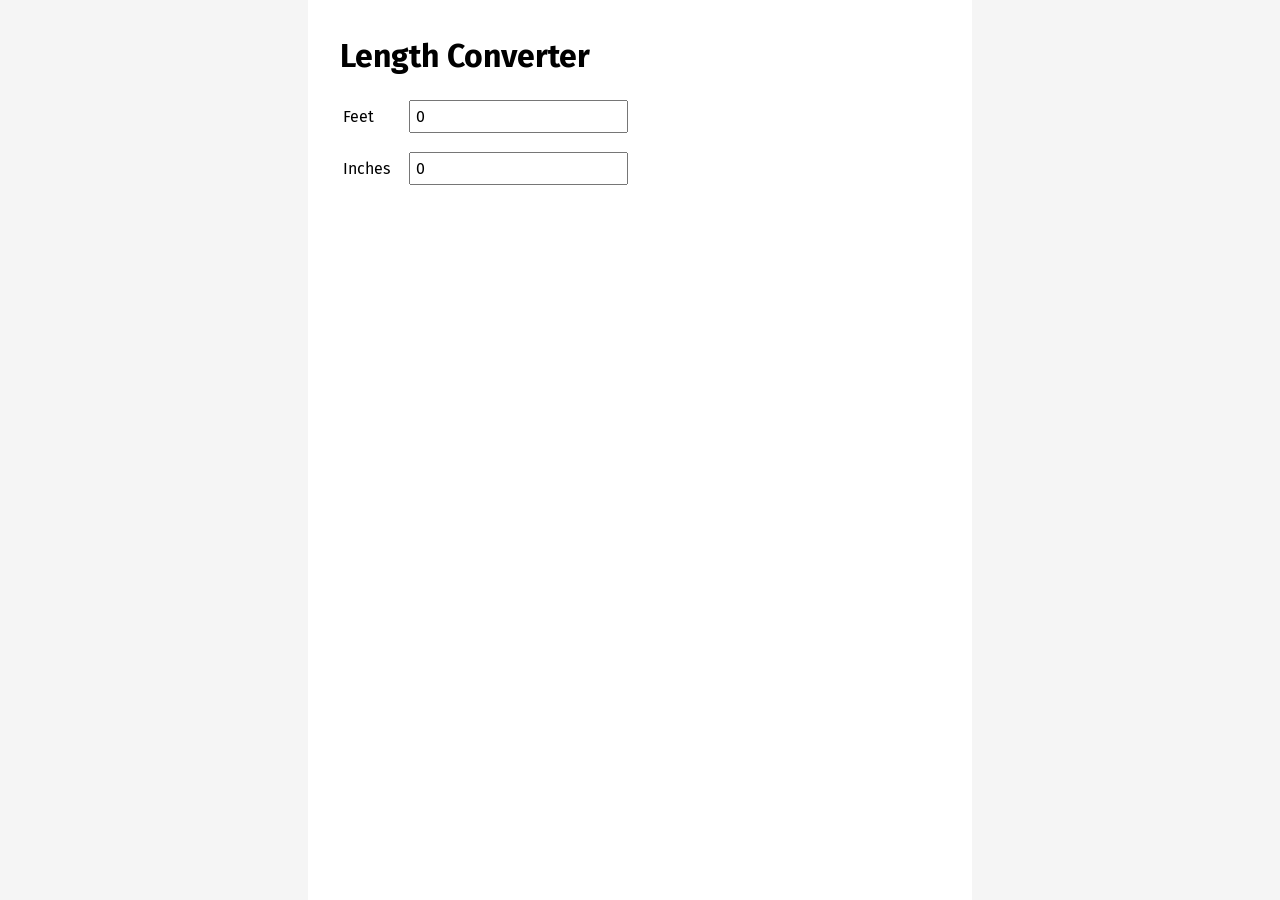
<file: Woche 14 JavaScript/lengthconverter-rest-solution/src/main/resources/static/index.html>
<!DOCTYPE HTML>
<html lang="en">
<head>
    <meta charset="UTF-8">
    <title>Length Converter</title>
    <link rel="stylesheet" href="style.css">
	<script src="script.js" defer></script>
</head>
<body>
<main>
    <h1>Length Converter</h1>
    <table>
        <tr>
            <td><label for="feet">Feet</label></td>
            <td><input type="number" id="feet" name="feet" value="0" required></td>
        </tr>
        <tr>
            <td><label for="inches">Inches</label></td>
            <td><input type="number" id="inches" name="inches" value="0" required></td>
        </tr>
    </table>
    <p id="result"></p>
</main>
</body>
</html>
</file>
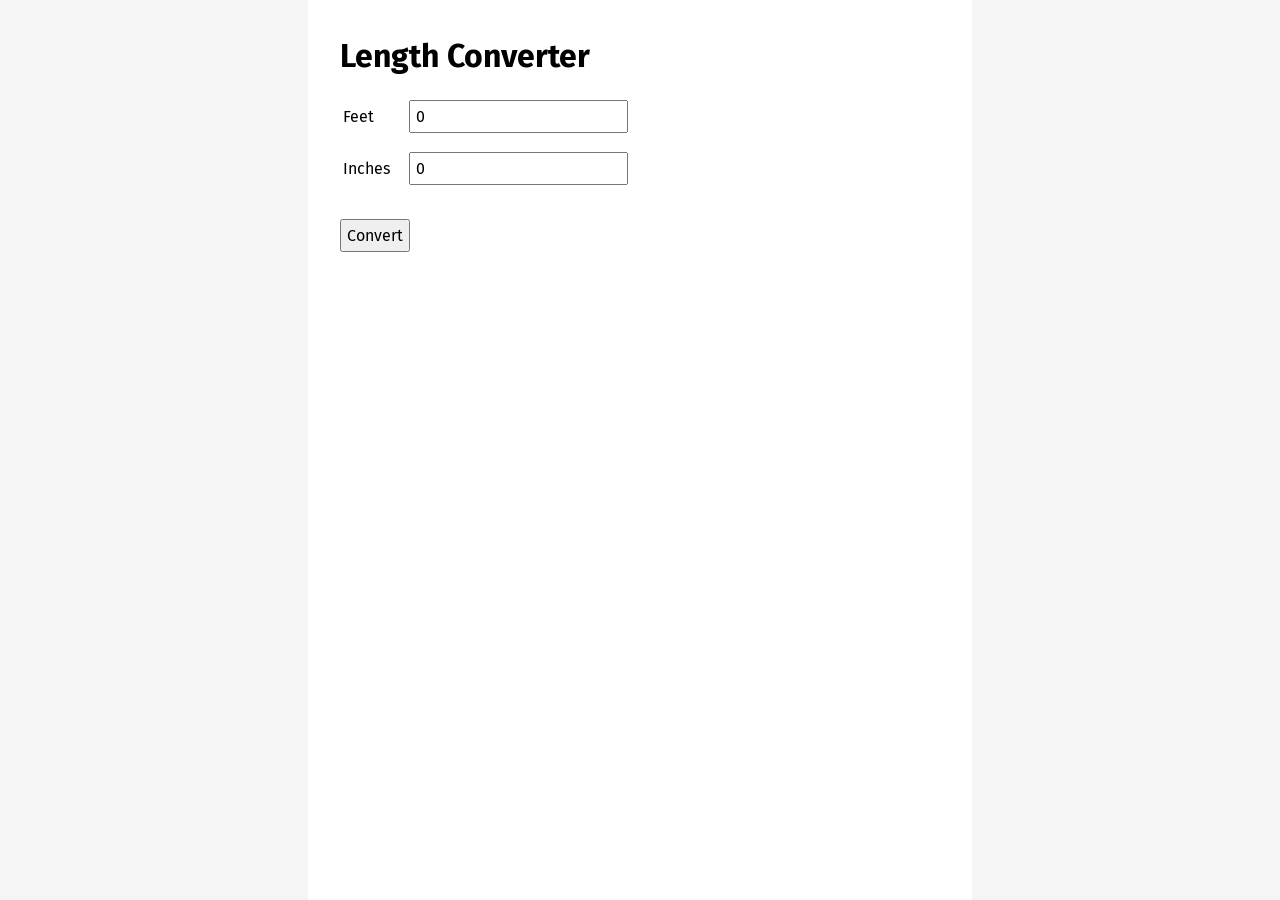
<file: Woche 14 JavaScript/lengthconverter-rest/src/main/resources/static/index.html>
<!DOCTYPE HTML>
<html lang="en">
<head>
    <meta charset="UTF-8">
    <title>Length Converter</title>
    <link rel="stylesheet" href="style.css">
</head>
<body>
<main>
    <h1>Length Converter</h1>
    <table>
        <tr>
            <td><label for="feet">Feet</label></td>
            <td><input type="number" id="feet" name="feet" value="0" required></td>
        </tr>
        <tr>
            <td><label for="inches">Inches</label></td>
            <td><input type="number" id="inches" name="inches" value="0" required></td>
        </tr>
    </table>
    <p>
        <input type="button" id="convert" value="Convert">
    </p>
    <p id="result" class="hidden"></p>
</main>
</body>
</html>
</file>
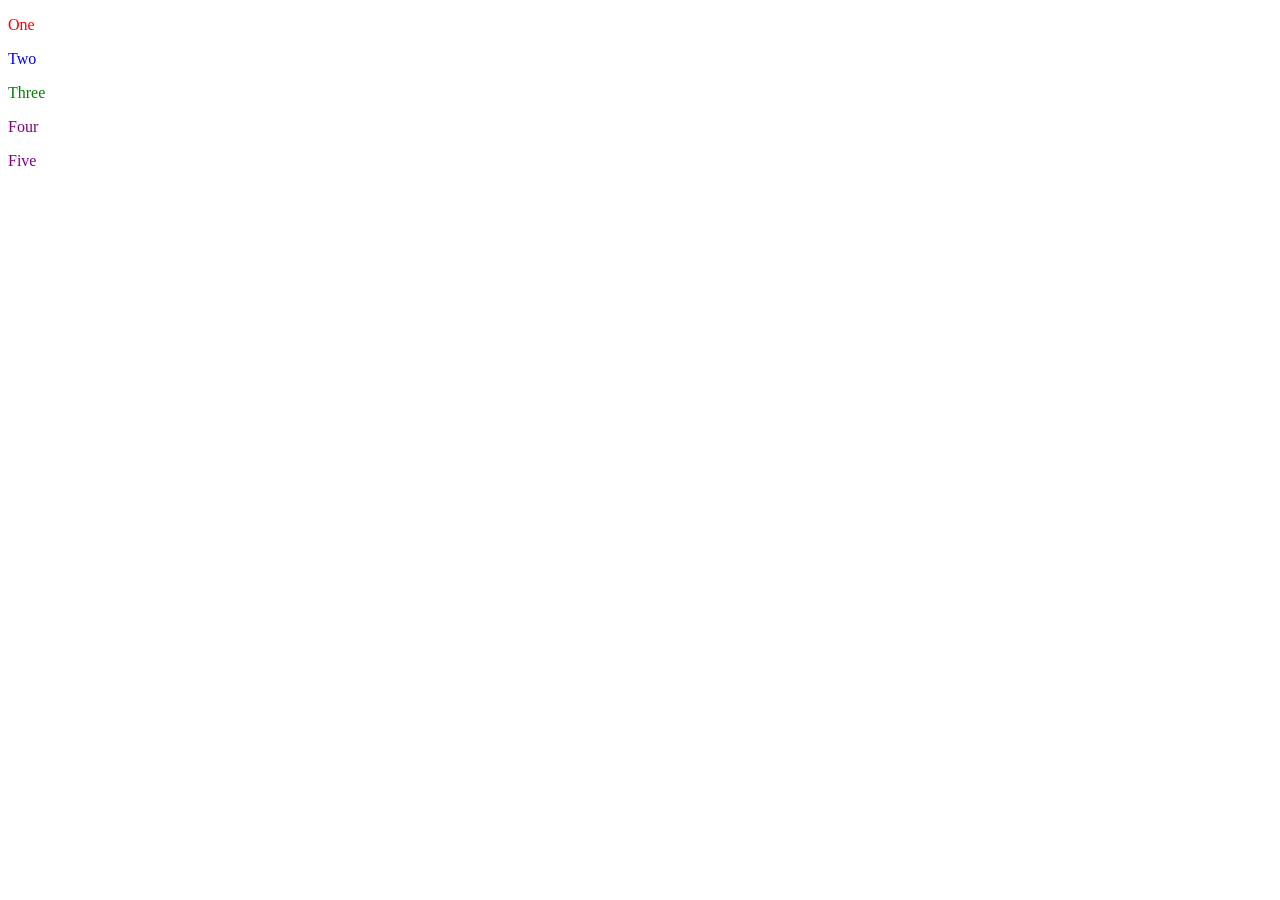
<file: Woche 02 CSS/priority.html>
<!DOCTYPE html>
<head>
    <title>Example</title>
    <style>
        p    { color: red;   }
        #foo { color: green; }
        .foo { color: blue;  }
    </style>
</head>
<p>One</p>
<p class="foo">Two</p>
<p id="foo" class="foo">Three</p>
<p style="color: purple;">Four</p>
<p class="foo" style="color: purple;">Five</p>
</file>
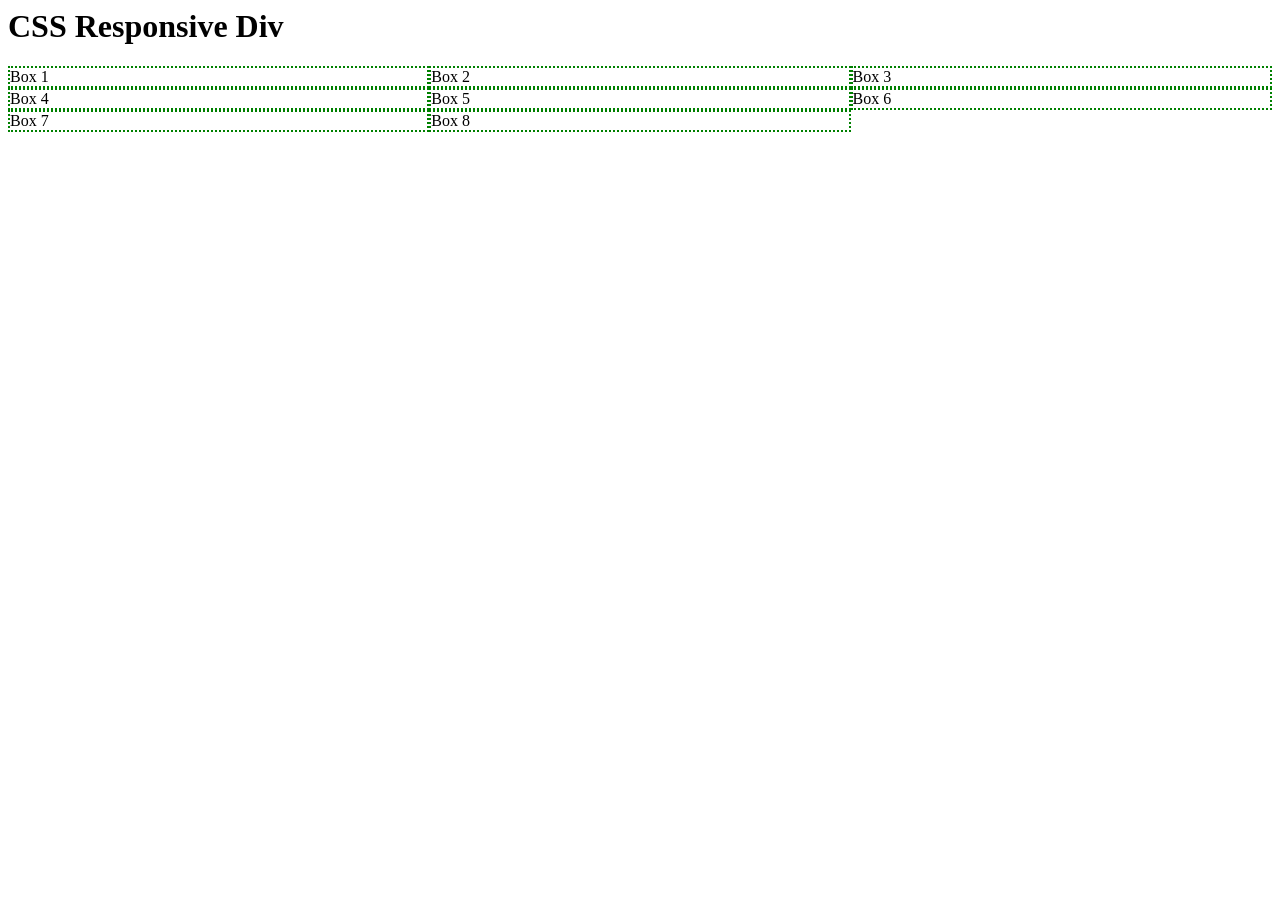
<file: Woche 09 Responsive Web Design/css-div.html>
<html>
<head lang="en">
	<title>CSS Responsive Div</title>
	<meta charset="UTF-8" />
	<meta name="viewport" content="width=device-width,initial-scale=1">
	<style>
		main > div {
			box-sizing: border-box;
			border: 2px green dotted;
			display: inline-block;
			width: 33.33%;
			min-width: 150px;
		}
	</style>
</head>
<body>
	<header>
		<h1>CSS Responsive Div</h1>
	</header>
	<main>
		<div>Box 1</div><!-- no whitespace
	 --><div>Box 2</div><!-- no whitespace
	 --><div>Box 3</div><!-- no whitespace
	 --><div>Box 4</div><!-- no whitespace
	 --><div>Box 5</div><!-- no whitespace
	 --><div>Box 6</div><!-- no whitespace
	 --><div>Box 7</div><!-- no whitespace
	 --><div>Box 8</div>
	</main>
</body>
</html>
</file>
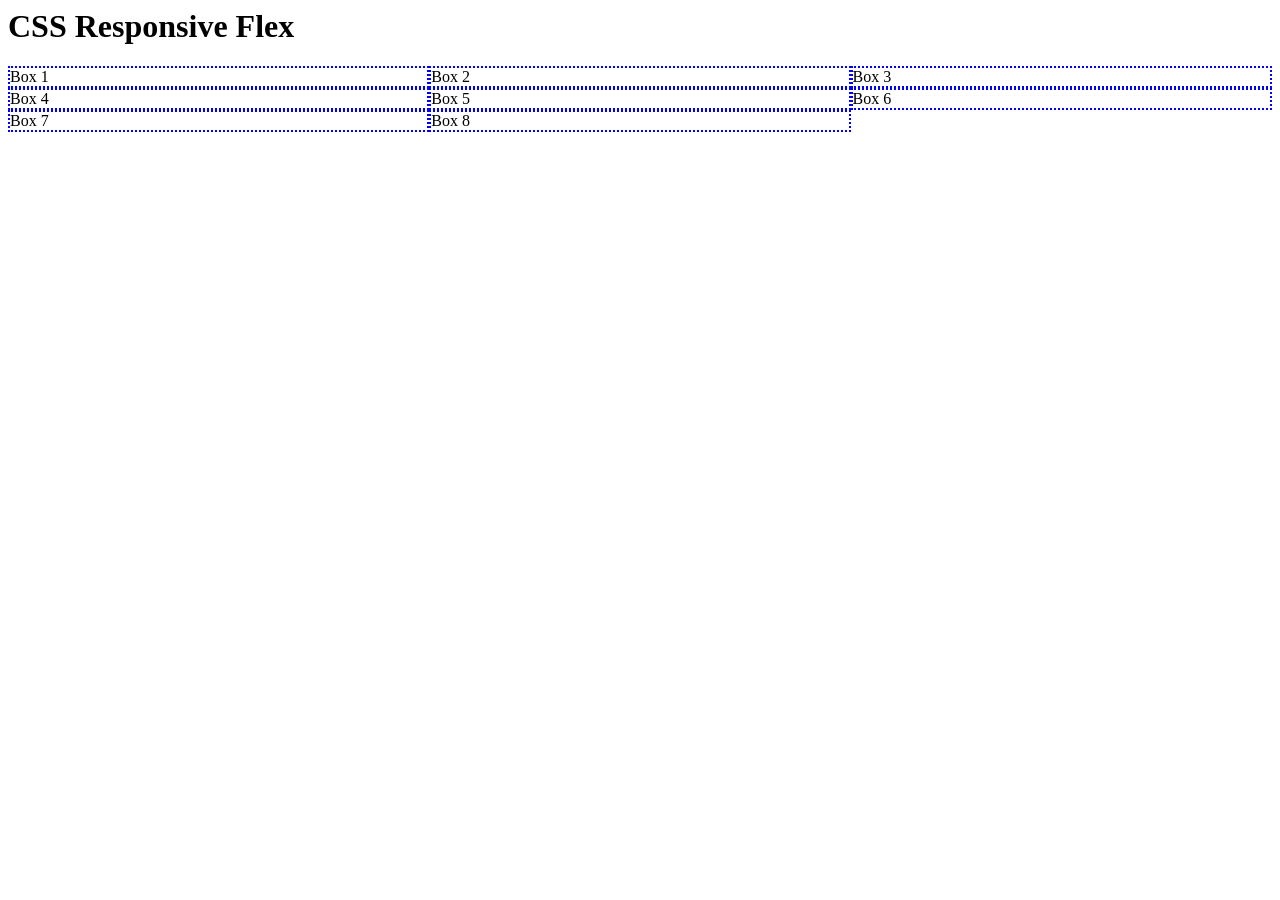
<file: Woche 09 Responsive Web Design/css-flex.html>
<html>
<head lang="en">
	<title>CSS Responsive Flex</title>
	<meta charset="UTF-8"/>
	<meta name="viewport" content="width=device-width,initial-scale=1">
	<style>
		main {
			display: flex;
			flex-wrap: wrap; /* nowrap by default */
			justify-content: flex-start;
		}
		main > div {
			box-sizing: border-box;
			border: 2px blue dotted;
			flex: 33.33% 1 1;
			min-width: 150px;
			max-width: 33.33%;
		}
	</style>
</head>
<body>
	<header>
		<h1>CSS Responsive Flex</h1>
	</header>
	<main>
		<div>Box 1</div>
		<div>Box 2</div>
		<div>Box 3</div>
		<div>Box 4</div>
		<div>Box 5</div>
		<div>Box 6</div>
		<div>Box 7</div>
		<div>Box 8</div>
	</main>
</body>
</html>
</file>
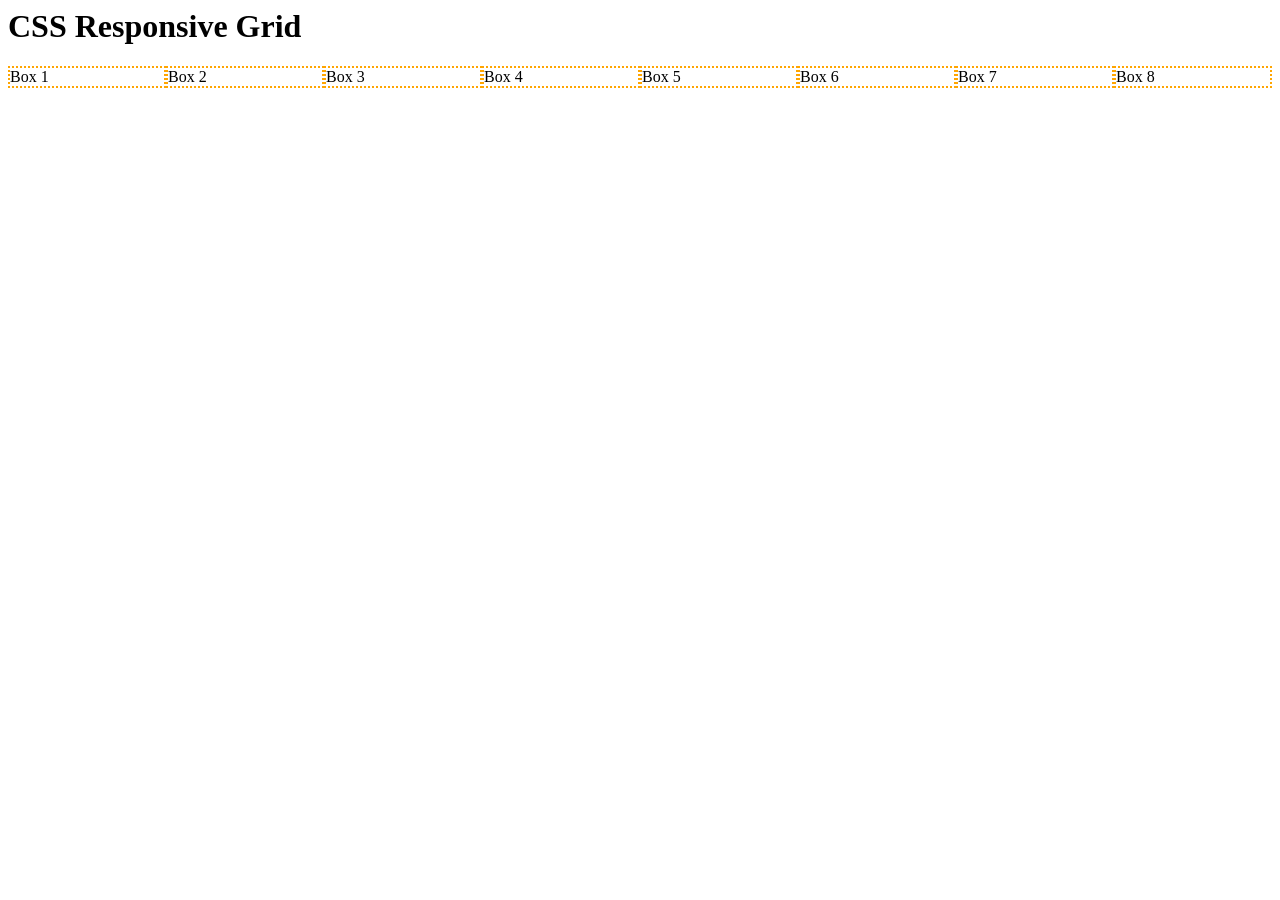
<file: Woche 09 Responsive Web Design/css-grid.html>
<html>
<head lang="en">
	<title>CSS Responsive Grid</title>
	<meta charset="UTF-8"/>
	<meta name="viewport" content="width=device-width,initial-scale=1">

	<style>
		main {
			display: grid;
			/* grid-template-columns: 150px 150px 150px; */
			/* grid-template-columns: repeat(3, 1fr); */
			/* grid-template-columns: repeat(auto-fit, 150px); */
			grid-template-columns:repeat(auto-fit, minmax(150px, 1fr));
		}
		main > div {
			box-sizing: border-box;
			border: 2px orange dotted;
		}
	</style>
</head>
<body>
<header>
	<h1>CSS Responsive Grid</h1>
</header>
<main>
	<div>Box 1</div>
	<div>Box 2</div>
	<div>Box 3</div>
	<div>Box 4</div>
	<div>Box 5</div>
	<div>Box 6</div>
	<div>Box 7</div>
	<div>Box 8</div>
</main>
</body>
</html>
</file>
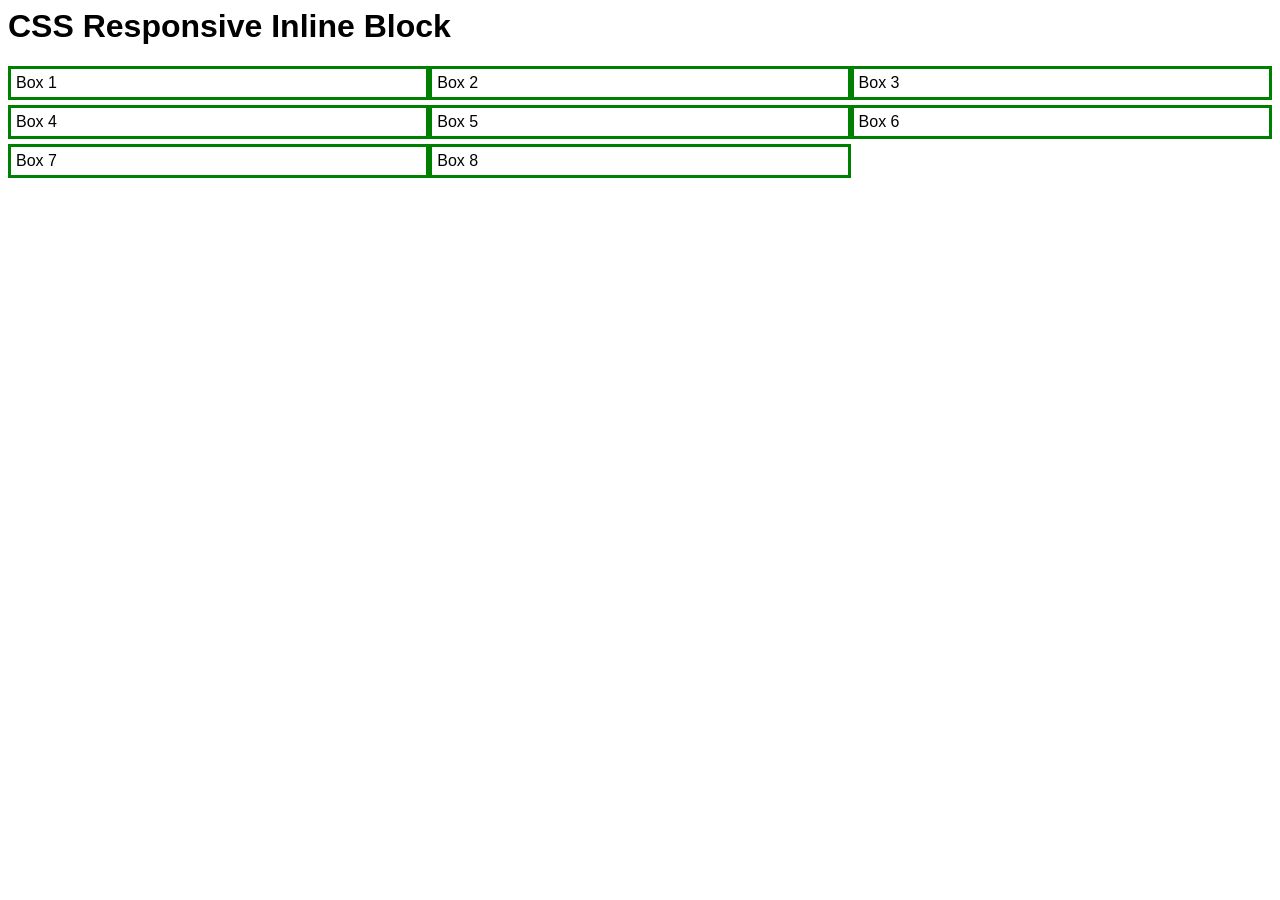
<file: Woche 09 Responsive Web Design/responsive-1-inline-block.html>
<html>
<head lang="en">
	<title>CSS Responsive Inline Block</title>
	<meta charset="UTF-8" />
	<meta name="viewport" content="width=device-width,initial-scale=1">
	<style>
		html {
			font-family: Helvetica, sans-serif;
		}

		main > div {
			box-sizing: border-box;
			border: 3px green solid;
			padding: 5px;
			margin-bottom: 5px;

			display: inline-block;
			width: 33.33%;
			min-width: 150px;
		}
	</style>
</head>
<body>
	<header>
		<h1>CSS Responsive Inline Block</h1>
	</header>
	<main>
		<div>Box 1</div><!-- no whitespace
	 --><div>Box 2</div><!-- no whitespace
	 --><div>Box 3</div><!-- no whitespace
	 --><div>Box 4</div><!-- no whitespace
	 --><div>Box 5</div><!-- no whitespace
	 --><div>Box 6</div><!-- no whitespace
	 --><div>Box 7</div><!-- no whitespace
	 --><div>Box 8</div>
	</main>
</body>
</html>
</file>
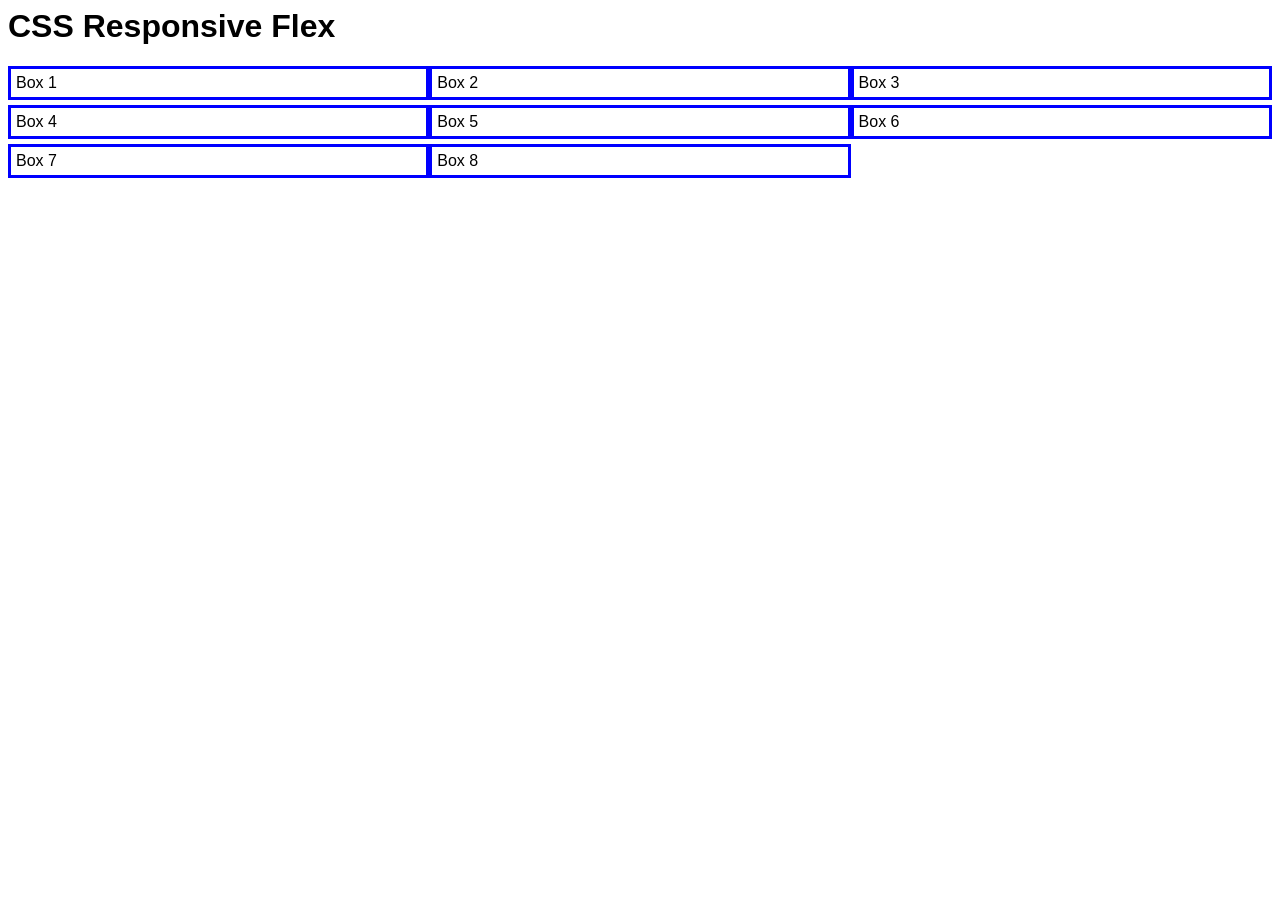
<file: Woche 09 Responsive Web Design/responsive-2-flex.html>
<html>
<head lang="en">
	<title>CSS Responsive Flex</title>
	<meta charset="UTF-8"/>
	<meta name="viewport" content="width=device-width,initial-scale=1">
	<style>
		html {
			font-family: Helvetica, sans-serif;
		}

		main {
			display: flex;
			flex-wrap: wrap;
		}

		main > div {
			box-sizing: border-box;
			border: 3px blue solid;
			padding: 5px;
			margin-bottom: 5px;

			flex: 33.33% 1 0;
			min-width: 150px;
			max-width: 33.33%;
		}
	</style>
</head>
<body>
	<header>
		<h1>CSS Responsive Flex</h1>
	</header>
	<main>
		<div>Box 1</div>
		<div>Box 2</div>
		<div>Box 3</div>
		<div>Box 4</div>
		<div>Box 5</div>
		<div>Box 6</div>
		<div>Box 7</div>
		<div>Box 8</div>
	</main>
</body>
</html>
</file>
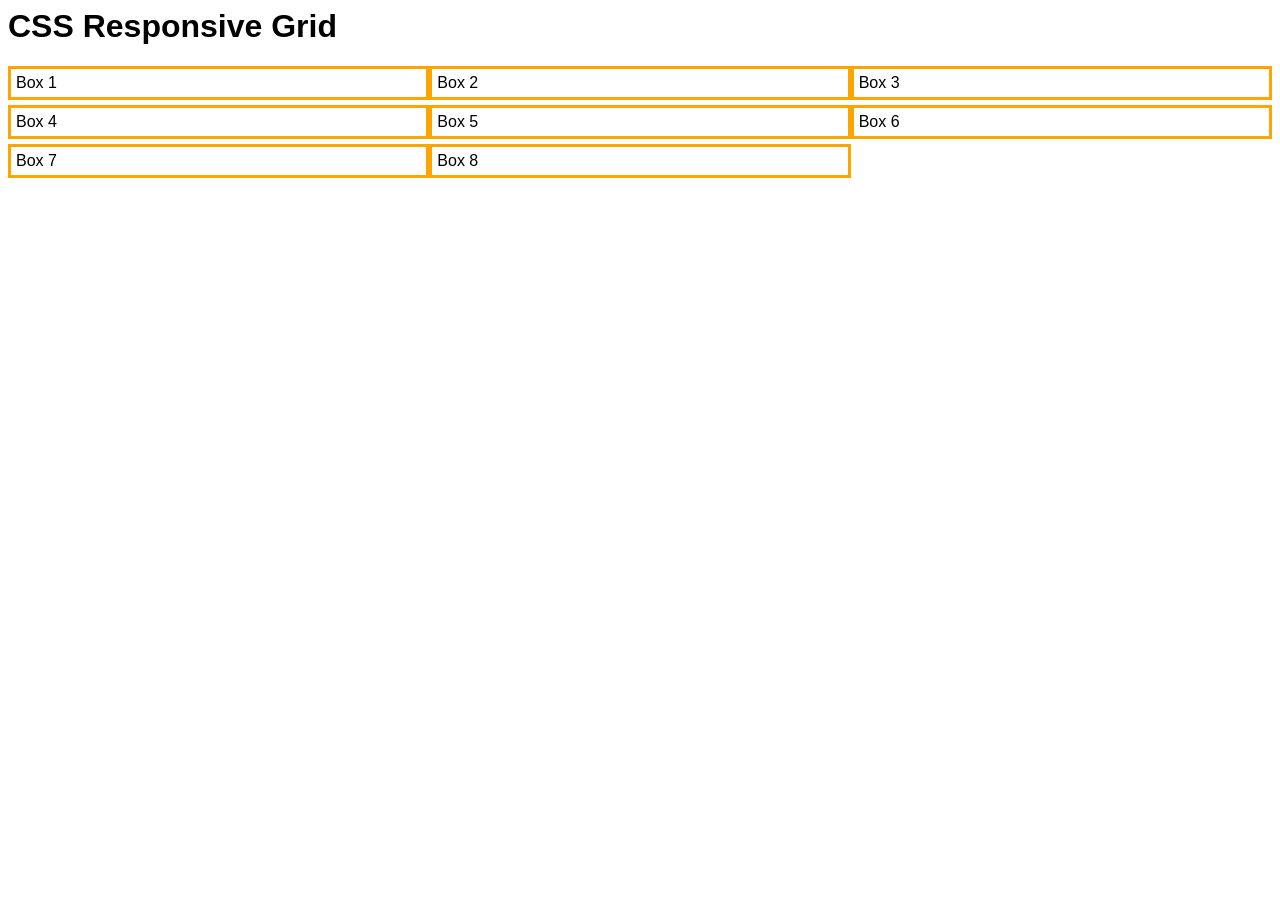
<file: Woche 09 Responsive Web Design/responsive-3-grid.html>
<html>
<head lang="en">
	<title>CSS Responsive Grid</title>
	<meta charset="UTF-8"/>
	<meta name="viewport" content="width=device-width,initial-scale=1">
	<style>
		html {
			font-family: Helvetica, sans-serif;
		}

		main {
			display: grid;
			grid-template-columns: repeat(auto-fit, minmax(max(150px, 33.3%), 1fr));
		}

		main > div {
			box-sizing: border-box;
			border: 3px orange solid;
			padding: 5px;
			margin-bottom: 5px;
		}
	</style>
</head>
<body>
<header>
	<h1>CSS Responsive Grid</h1>
</header>
<main>
	<div>Box 1</div>
	<div>Box 2</div>
	<div>Box 3</div>
	<div>Box 4</div>
	<div>Box 5</div>
	<div>Box 6</div>
	<div>Box 7</div>
	<div>Box 8</div>
</main>
</body>
</html>
</file>
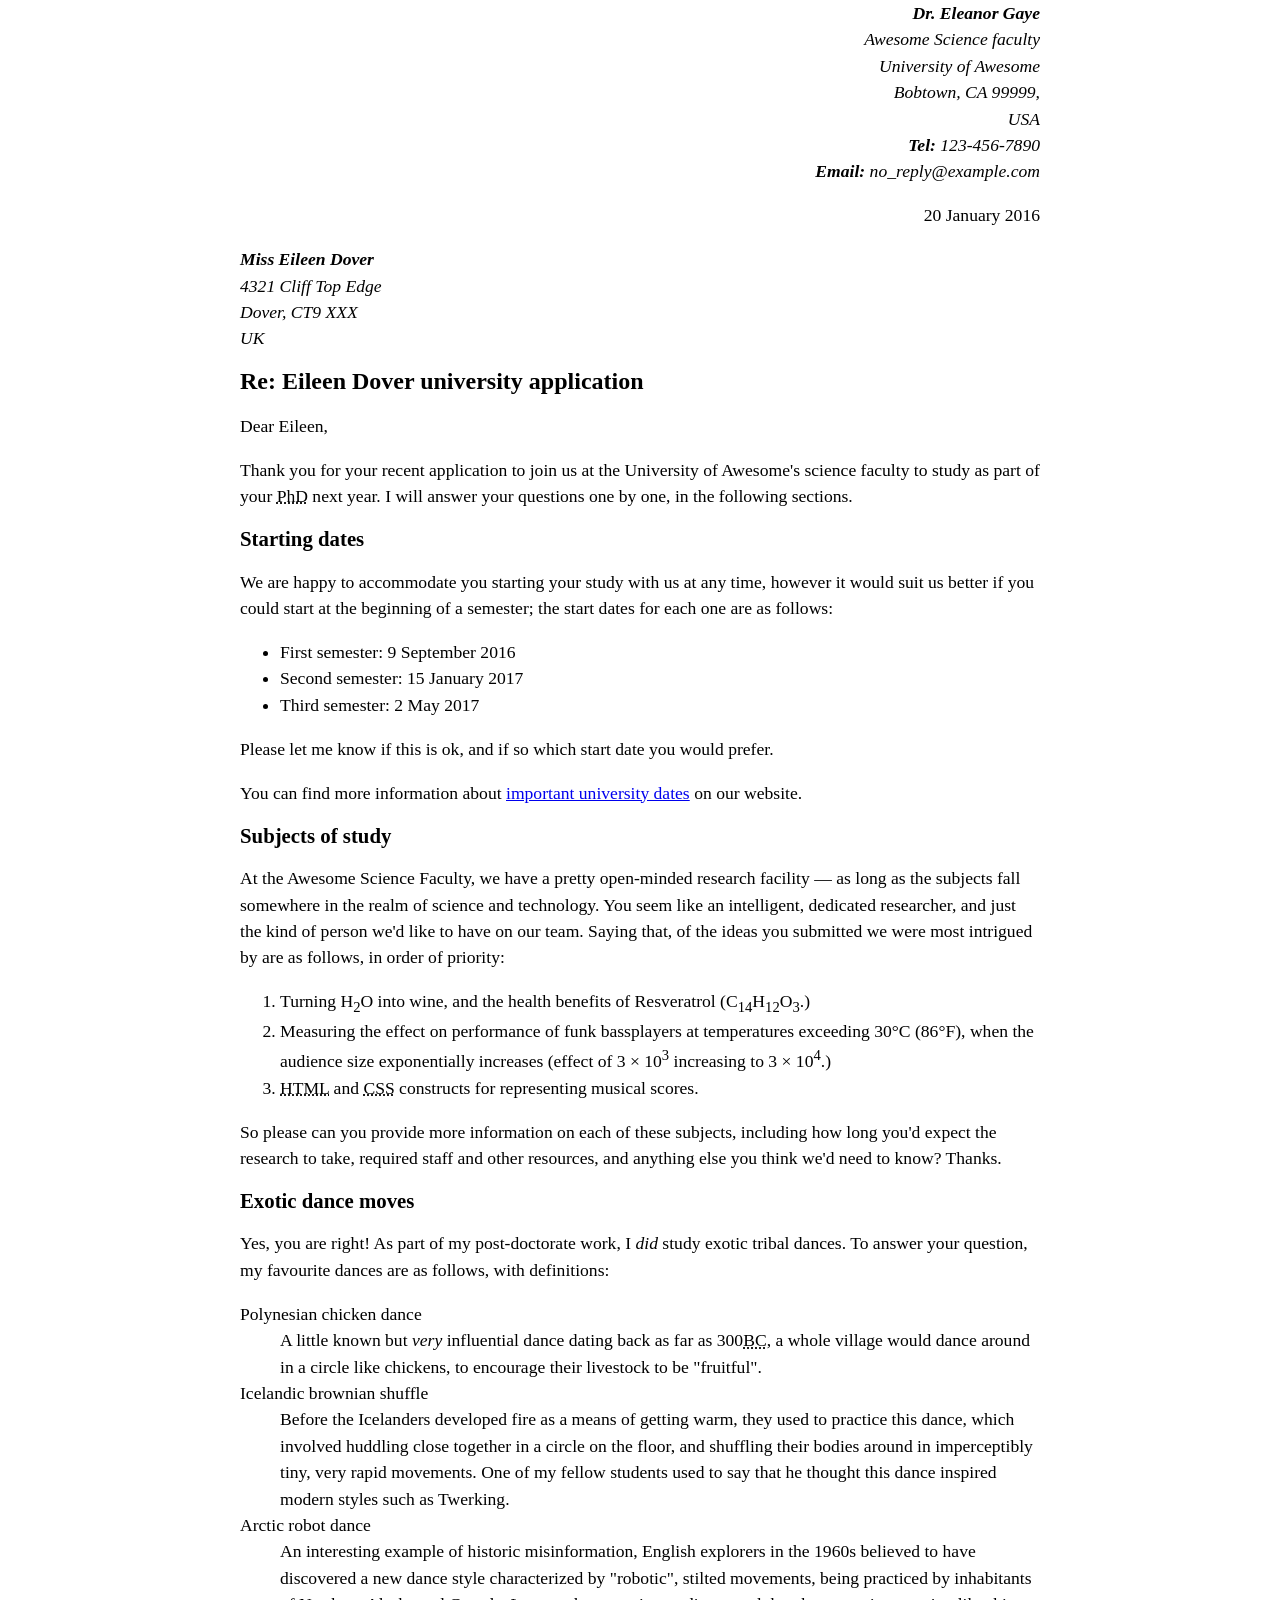
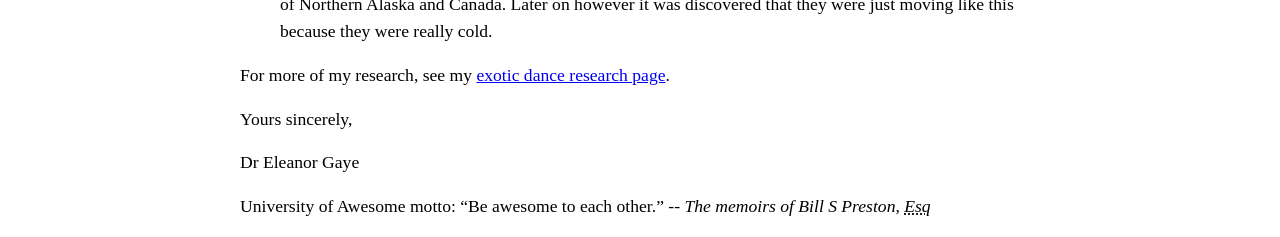
<file: Woche 01 HTML/exercise-letter/letter-solution.html>
<!DOCTYPE html>
<html lang="en">
<head>
    <meta charset="UTF-8">
    <title>Re: Eileen Dover university application</title>
    <meta name="author" content="Eleanor Gaye">
    <style>
        body {
            max-width: 800px;
            margin: 0 auto;
        }

        .sender-column {
            text-align: right;
        }

        h1 {
            font-size: 1.5em;
        }

        h2 {
            font-size: 1.3em;
        }

        p, ul, ol, dl, address {
            font-size: 1.1em;
        }

        p, li, dd, dt, address {
            line-height: 1.5;
        }
    </style>
</head>
<body>
<address class="sender-column">
    <strong>Dr. Eleanor Gaye</strong><br>
    Awesome Science faculty<br>
    University of Awesome<br>
    Bobtown, CA 99999,<br>
    USA<br>
    <strong>Tel:</strong> 123-456-7890<br>
    <strong>Email:</strong> no_reply@example.com
</address>

<p class="sender-column">
    <time datetime="2016-01-20">20 January 2016</time>
</p>

<address>
    <strong>Miss Eileen Dover</strong><br>
    4321 Cliff Top Edge<br>
    Dover, CT9 XXX<br>
    UK
</address>

<h1>Re: Eileen Dover university application</h1>

<p>Dear Eileen,</p>

<p>
    Thank you for your recent application to join us at the University of Awesome's science faculty
    to study as part of your <abbr title="Doctor of Philosophy">PhD</abbr> next year. I will answer
    your questions one by one, in the following sections.
</p>

<h2>Starting dates</h2>

<p>
    We are happy to accommodate you starting your study with us at any time, however it would suit
    us better if you could start at the beginning of a semester; the start dates for each one are as
    follows:
</p>

<ul>
    <li>First semester:
        <time datetime="2016-09-09">9 September 2016</time>
    </li>
    <li>Second semester:
        <time datetime="2017-01-15">15 January 2017</time>
    </li>
    <li>Third semester:
        <time datetime="2017-05-02">2 May 2017</time>
    </li>
</ul>

<p>
    Please let me know if this is ok, and if so which start date you would prefer.
</p>

<p>
    You can find more information about <a href="http://example.com">important university dates</a>
    on our website.
</p>


<h2>Subjects of study</h2>

<p>
    At the Awesome Science Faculty, we have a pretty open-minded research facility — as long as the
    subjects fall somewhere in the realm of science and technology. You seem like an intelligent,
    dedicated researcher, and just the kind of person we'd like to have on our team. Saying that, of
    the ideas you submitted we were most intrigued by are as follows, in order of priority:
</p>

<ol>
    <li>Turning H<sub>2</sub>O into wine, and the health benefits of Resveratrol
        (C<sub>14</sub>H<sub>12</sub>O<sub>3</sub>.)
    </li>
    <li>Measuring the effect on performance of funk bassplayers at temperatures exceeding 30°C
        (86°F), when the audience size exponentially increases (effect of 3 × 10<sup>3</sup>
        increasing to 3 × 10<sup>4</sup>.)
    </li>
    <li><abbr title="HyperText Markup Language">HTML</abbr> and <abbr
            title="Cascading Style Sheets">CSS</abbr> constructs for representing musical scores.
    </li>
</ol>

<p>
    So please can you provide more information on each of these subjects, including how long you'd
    expect the research to take, required staff and other resources, and anything else you think
    we'd need to know? Thanks.
</p>

<h2>Exotic dance moves</h2>

<p>
    Yes, you are right! As part of my post-doctorate work, I <em>did</em> study exotic tribal
    dances. To answer your question, my favourite dances are as follows, with definitions:
</p>

<dl>
    <dt>Polynesian chicken dance</dt>
    <dd>
        A little known but <em>very</em> influential dance dating back as far as 300<abbr
            title="Before Christ">BC</abbr>, a whole village would dance around in a circle like
        chickens, to encourage their livestock to be "fruitful".
    </dd>

    <dt>Icelandic brownian shuffle</dt>
    <dd>
        Before the Icelanders developed fire as a means of getting warm, they used to practice this
        dance, which involved huddling close together in a circle on the floor, and shuffling their
        bodies around in imperceptibly tiny, very rapid movements. One of my fellow students used to
        say that he thought this dance inspired modern styles such as Twerking.
    </dd>

    <dt>Arctic robot dance</dt>
    <dd>
        An interesting example of historic misinformation, English explorers in the 1960s believed
        to have discovered a new dance style characterized by "robotic", stilted movements, being
        practiced by inhabitants of Northern Alaska and Canada. Later on however it was discovered
        that they were just moving like this because they were really cold.
    </dd>
</dl>

<p>
    For more of my research, see my <a href="http://example.com">exotic dance research page</a>.
</p>

<p>Yours sincerely,</p>
<p>Dr Eleanor Gaye</p>

<p>
    University of Awesome motto: <q>Be awesome to each other.</q> -- <cite>The memoirs of Bill S
    Preston, <abbr title="Esquire">Esq</abbr></cite>
</p>
</body>
</html>
</file>
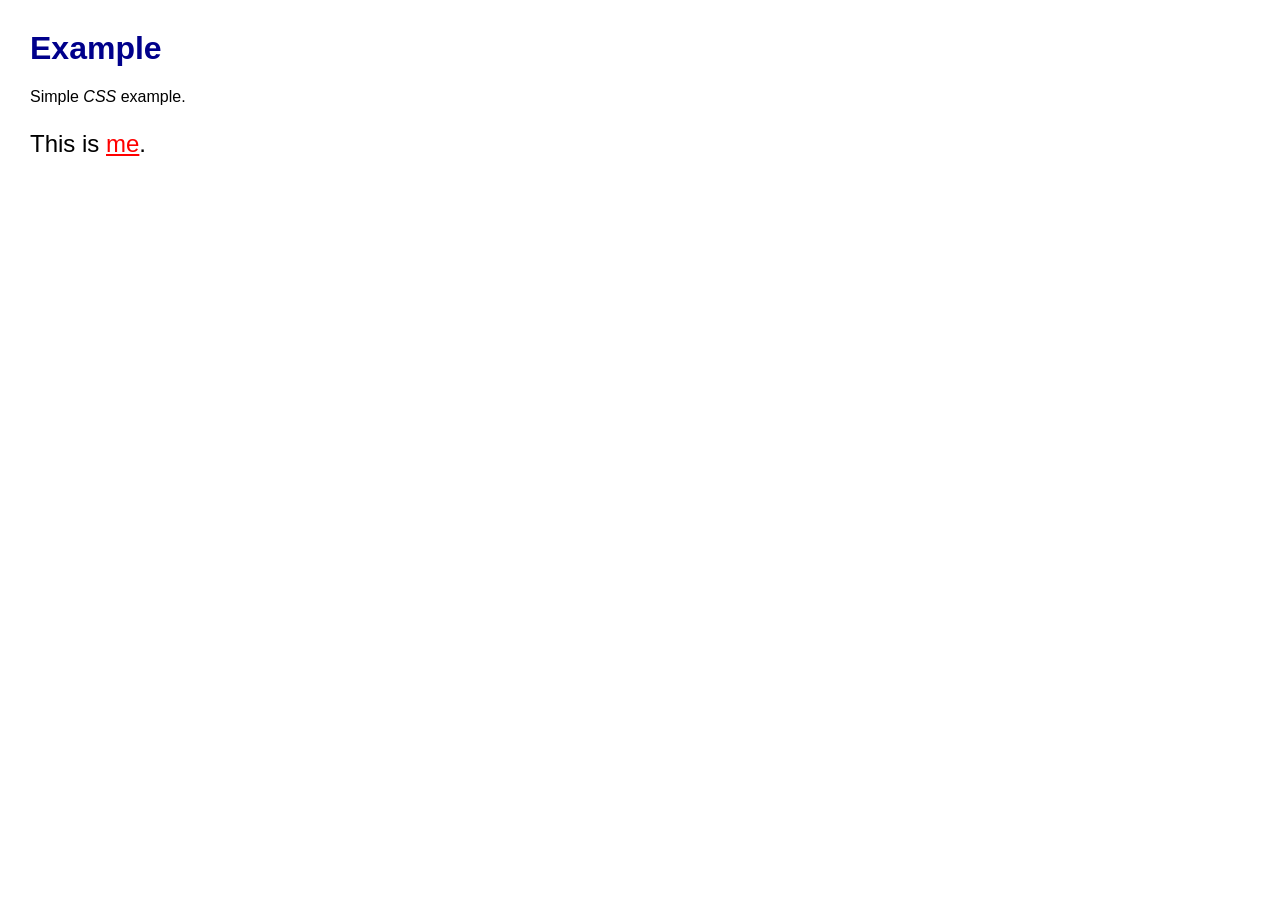
<file: Woche 02 CSS/example/example-styled.html>
<!DOCTYPE html>
<html lang="en">
<head>
    <title>Example</title>
    <style>
        body {
            margin: 30px;
            font-family: Fira Sans, sans-serif;
        }

        h1 {
            color: darkblue;
        }

        abbr {
            font-style: italic;
            text-decoration: none;
        }

        a {
            color: red;
        }

        .special {
            font-size: 150%;
        }
    </style>
</head>
<body>
<h1>Example</h1>
<p>Simple <abbr title="Cascading Style Sheets">CSS</abbr> example.</p>
<p class="special">This is <a href="example.html">me</a>.
</body>
</html>
</file>
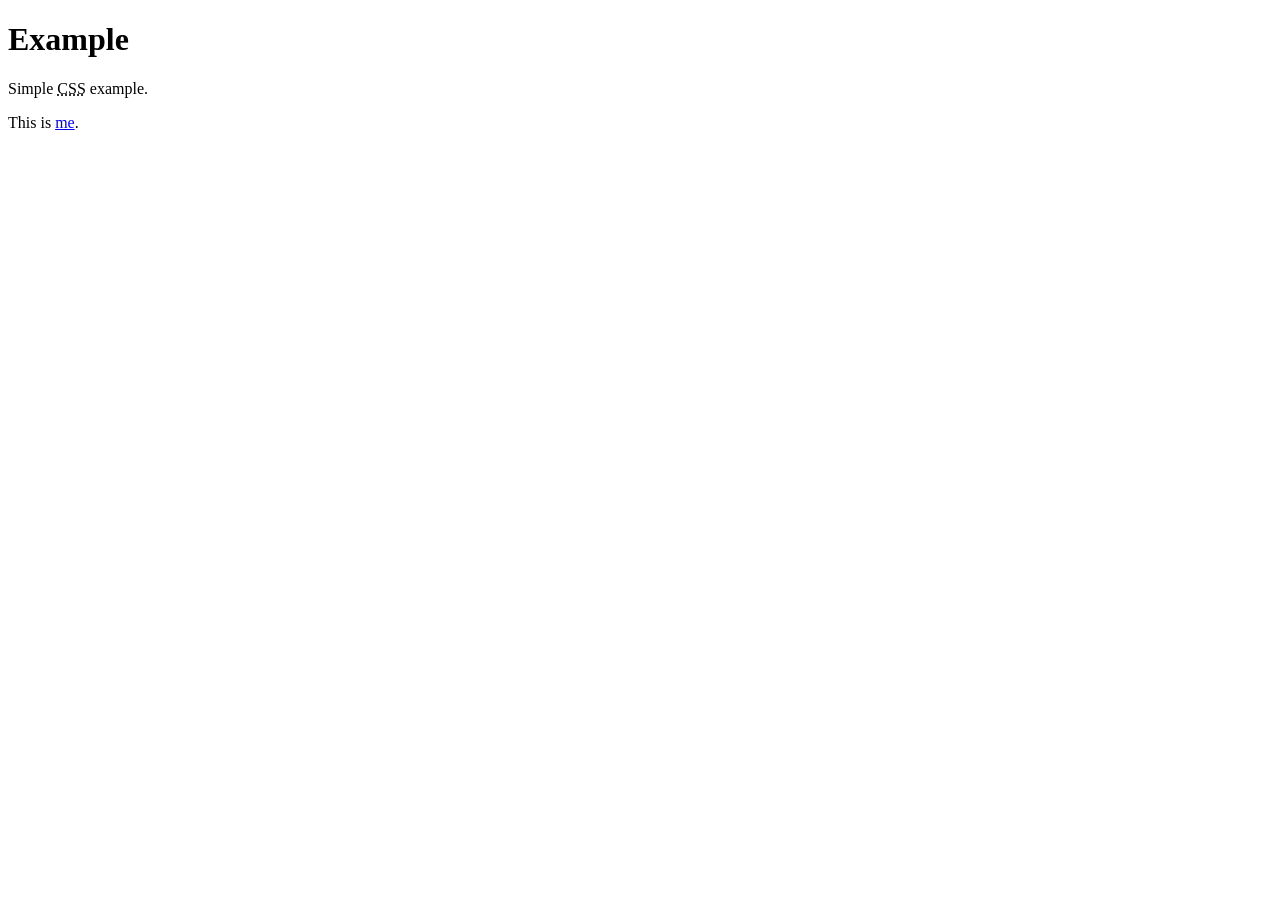
<file: Woche 02 CSS/example/example.html>
<!DOCTYPE html>
<html lang="en">
<head>
    <title>Example</title>
</head>
<body>
<h1>Example</h1>
<p>Simple <abbr title="Cascading Style Sheets">CSS</abbr> example.</p>
<p class="special">This is <a href="example.html">me</a>.
</body>
</html>
</file>
<file: Woche 14 JavaScript/lengthconverter-rest-solution/src/main/resources/static/style.css>
/* open source font from https://fonts.google.com/ */
@import url('https://fonts.googleapis.com/css2?family=Fira+Sans:ital,wght@0,400;0,700;1,400;1,700&display=swap');

html {
    height: 100%;
}

body {
    font-family: 'Fira Sans', sans-serif;
    height: 100%;
    margin: 0;
    background-color: whitesmoke;
}

main {
    max-width: 600px;
    margin: 0 auto;
    padding: 1em 2em;
    height: calc(100% - 2em); /* subtract vertical padding */
    background-color: white;
}

td {
    padding-right: 1rem;
    padding-bottom: 1rem;
}

input {
    padding: 5px;
    font-size: 1rem;
    font-family: inherit;
}

#result {
    padding: 1rem;
    border-radius: 5px;
}

.hidden {
    display: none;
}

.success {
    background: #ccfccc;
    border: solid 1px lightgreen;
    color: green;
}

.failure {
    background: #ffbfbf;
    border: solid 1px darkred;
    color: darkred;
}
</file>
<file: Woche 14 JavaScript/lengthconverter-rest/src/main/resources/static/style.css>
/* open source font from https://fonts.google.com/ */
@import url('https://fonts.googleapis.com/css2?family=Fira+Sans:ital,wght@0,400;0,700;1,400;1,700&display=swap');

html {
    height: 100%;
}

body {
    font-family: 'Fira Sans', sans-serif;
    height: 100%;
    margin: 0;
    background-color: whitesmoke;
}

main {
    max-width: 600px;
    margin: 0 auto;
    padding: 1em 2em;
    height: calc(100% - 2em); /* subtract vertical padding */
    background-color: white;
}

td {
    padding-right: 1rem;
    padding-bottom: 1rem;
}

input {
    padding: 5px;
    font-size: 1rem;
    font-family: inherit;
}

#result {
    padding: 1rem;
    border-radius: 5px;
}

.hidden {
    display: none;
}

.success {
    background: #ccfccc;
    border: solid 1px lightgreen;
    color: green;
}

.failure {
    background: #ffbfbf;
    border: solid 1px darkred;
    color: darkred;
}
</file>
